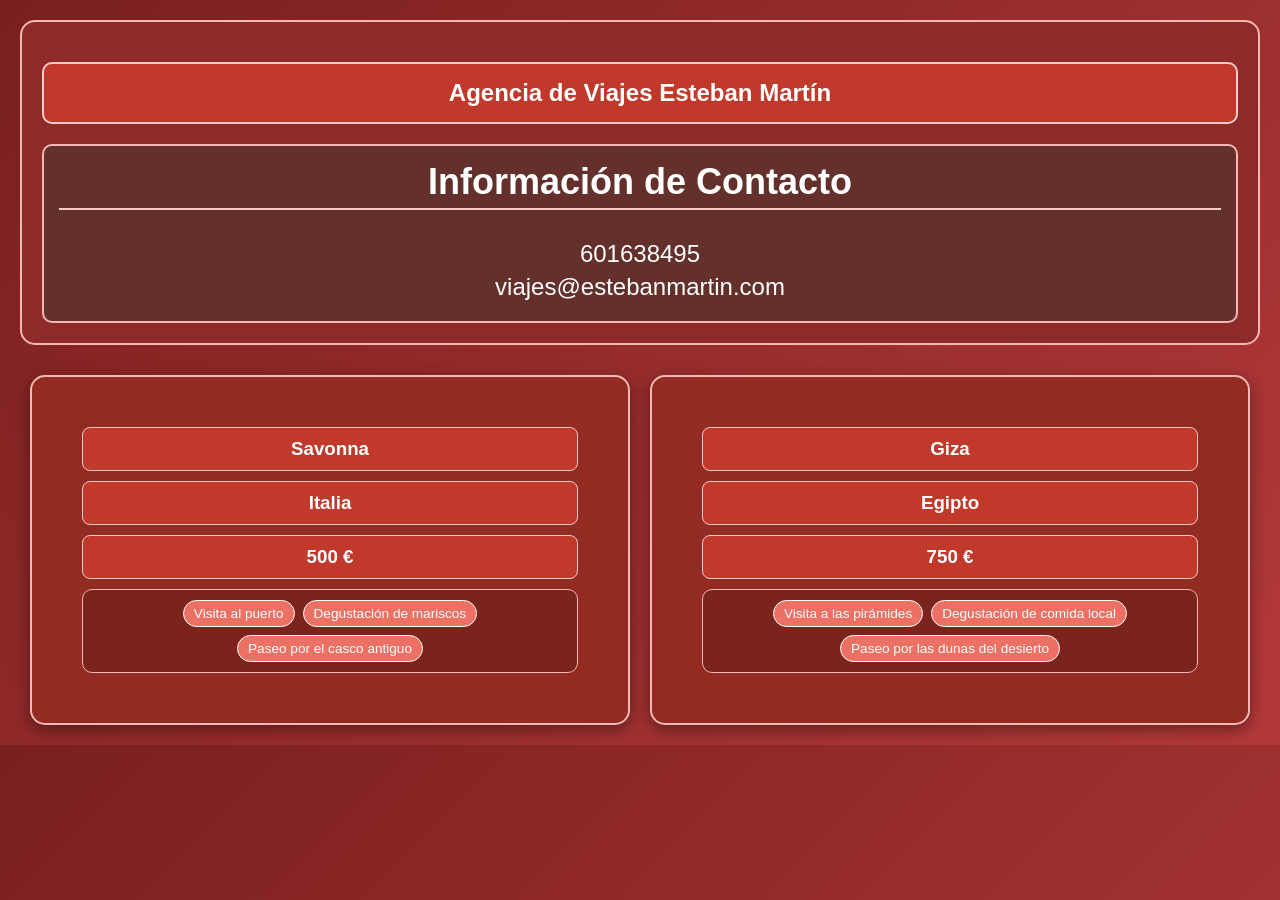
<file: Examen_Alexis_Esteban_Martín/HTML/index.html>
<!doctype html>
<html lang="es">
  <head>
    <meta charset="UTF-8" />
    <script src="../JavaScript/Esteban_Martin_recuperarDatos.js" defer></script>
    <link rel="stylesheet" href="../CSS/Esteban_Martin_estilos.css" />
    <title>Agencia Esteban</title>
  </head>

  <body>
    <section id="datos"></section>
    <section id="excursiones"></section>
  </body>
</html>
</file>
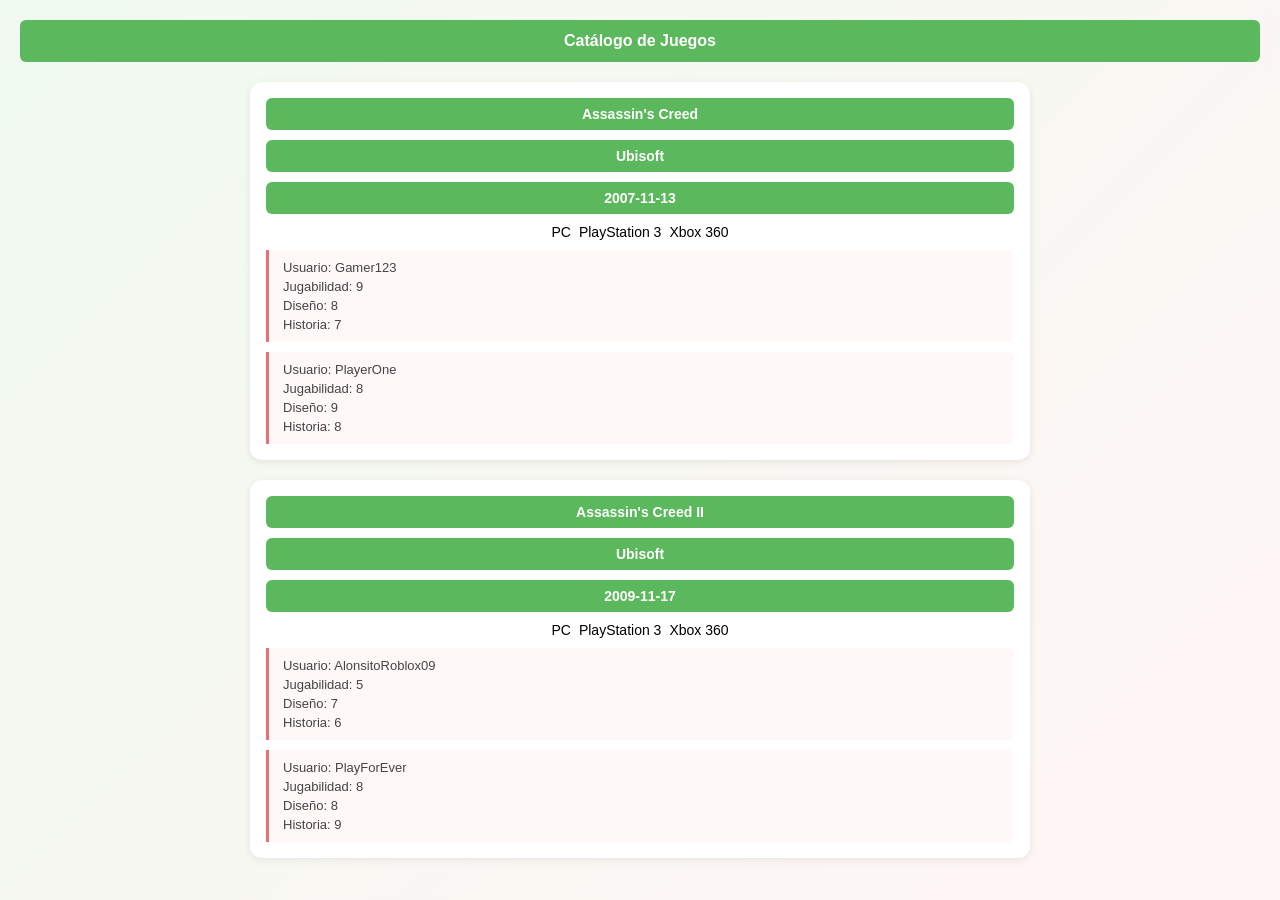
<file: JSON_Prueba/HTML/index.html>
<!doctype html>
<html lang="es">
  <head>
    <meta charset="UTF-8" />
    <script src="../SCRIPT/datosVideojuegos.js" defer></script>
    <link rel="stylesheet" href="../CSS/estilos.css" />
    <title>Ejercicio Prueba Examen</title>
  </head>

  <body>
    <header>Catálogo de Juegos</header>
    <main id="juegos"></main>
  </body>
</html>
</file>
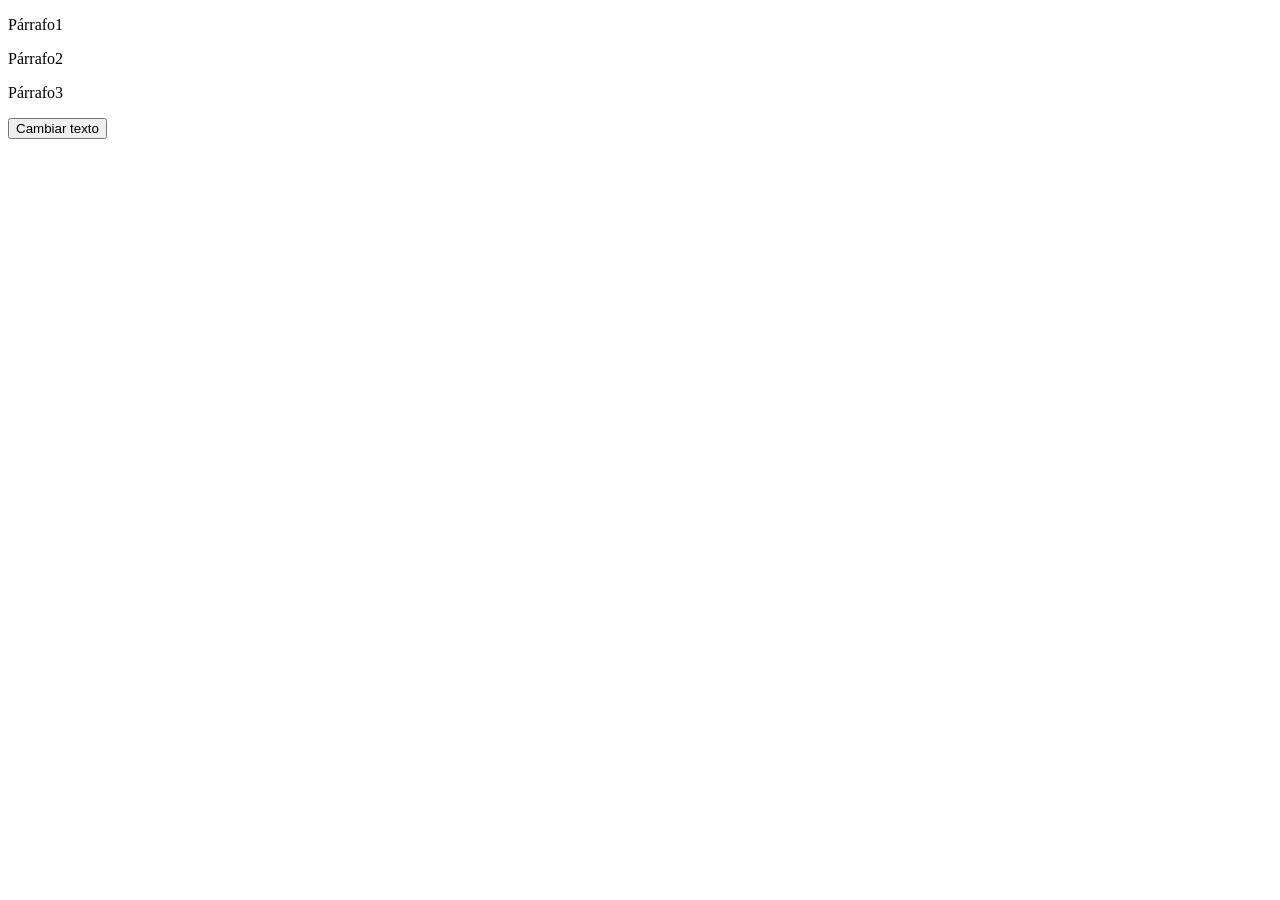
<file: Relacion2/JSON_Parte2/HTML/Tarea1.html>
<!doctype html>
<html lang="es">
  <head>
    <meta charset="UTF-8" />
    <meta name="Tarea1" content="Inicio de HTML con JavaScript" />
    <title>Tarea 1</title>
    <script defer src="../SCRIPTS/Tarea1.js"></script>
  </head>
  <body>
    <p>Párrafo1</p>
    <p>Párrafo2</p>
    <p id="p3">Párrafo3</p>

    <button id="boton">Cambiar texto</button>
  </body>
</html>
</file>
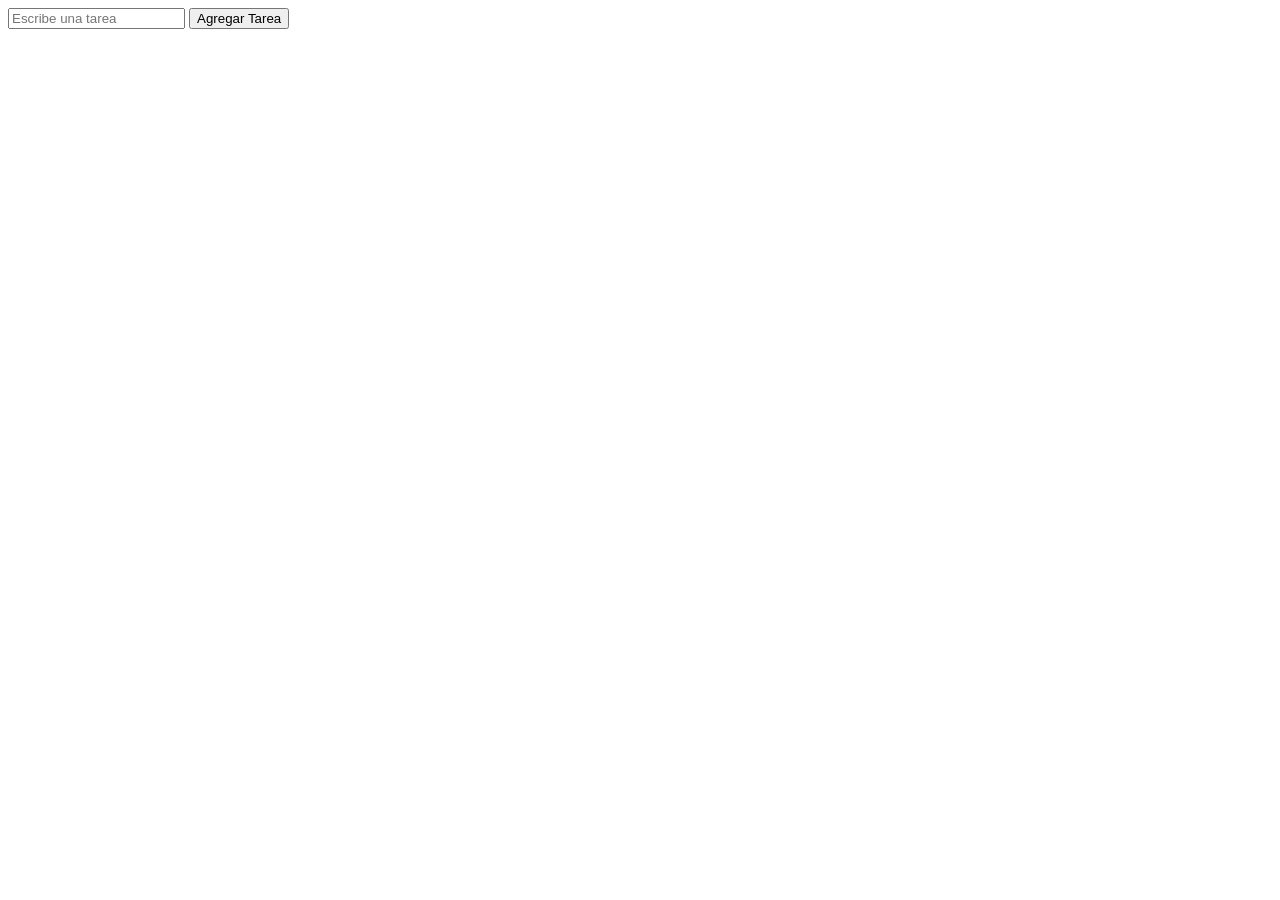
<file: Relacion2/JSON_Parte2/HTML/Tarea2.html>
<!doctype html>
<html lang="es">
  <head>
    <meta charset="UTF-8" />
    <meta name="Tarea 2" content="Añadir Tareas a Una Lista" />
    <title>Tarea 2</title>
    <script defer src="../SCRIPTS/Tarea2.js"></script>
  </head>
  <body>
    <input type="text" id="tareaInput" placeholder="Escribe una tarea" />

    <button id="agregarTarea">Agregar Tarea</button>

    <ul></ul>
  </body>
</html>
</file>
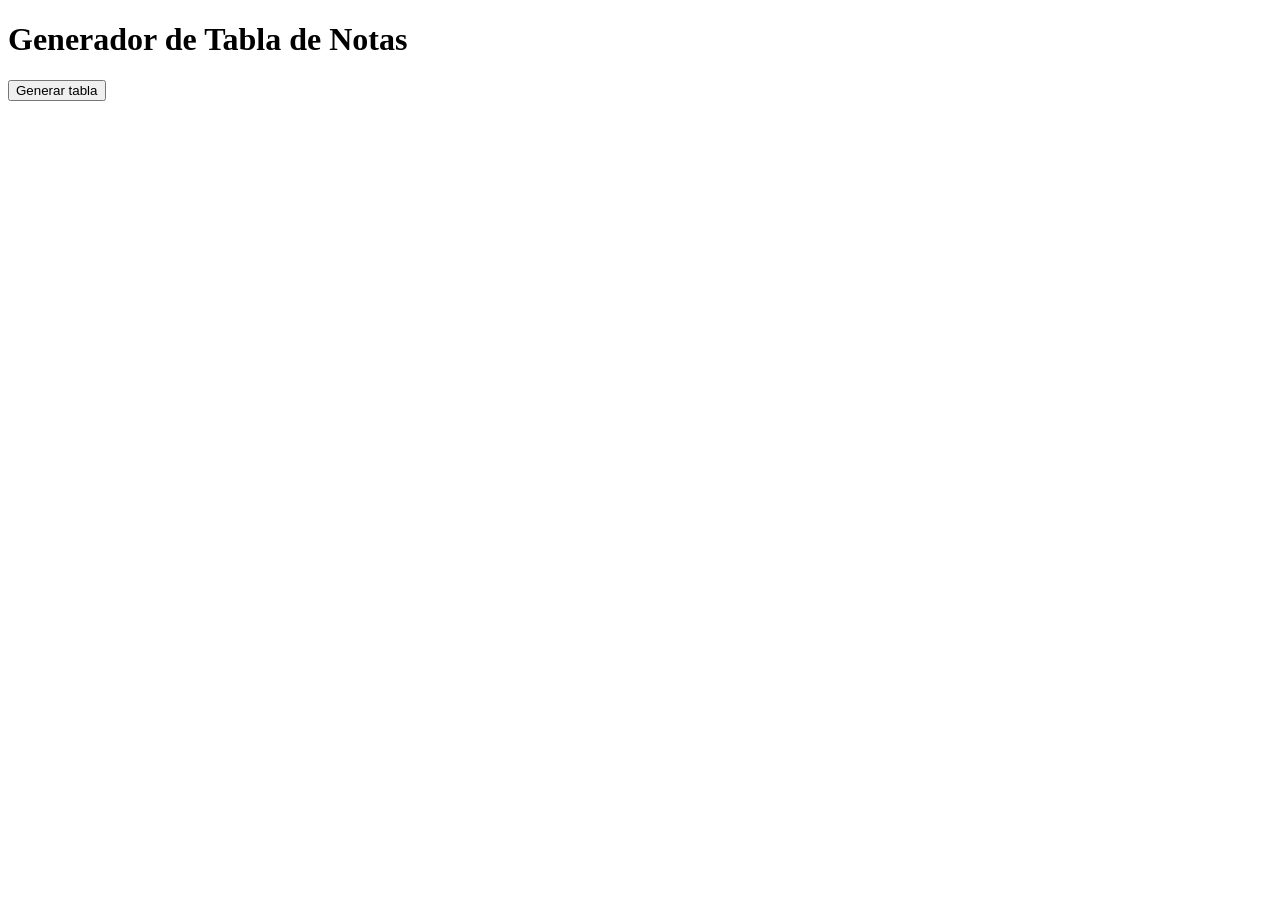
<file: Relacion2/JSON_Parte2/HTML/Tarea3.html>
<!doctype html>
<html lang="es">
  <head>
    <meta charset="UTF-8" />
    <meta name="Tarea 3" content="Generador de tablas" />
    <title>Tabla de Notas de Alumnos</title>
    <script defer src="../SCRIPTS/Tarea3.js"></script>
  </head>
  <body>
    <h1>Generador de Tabla de Notas</h1>
    <button>Generar tabla</button>
    <div id="contenedor"></div>
  </body>
</html>
</file>
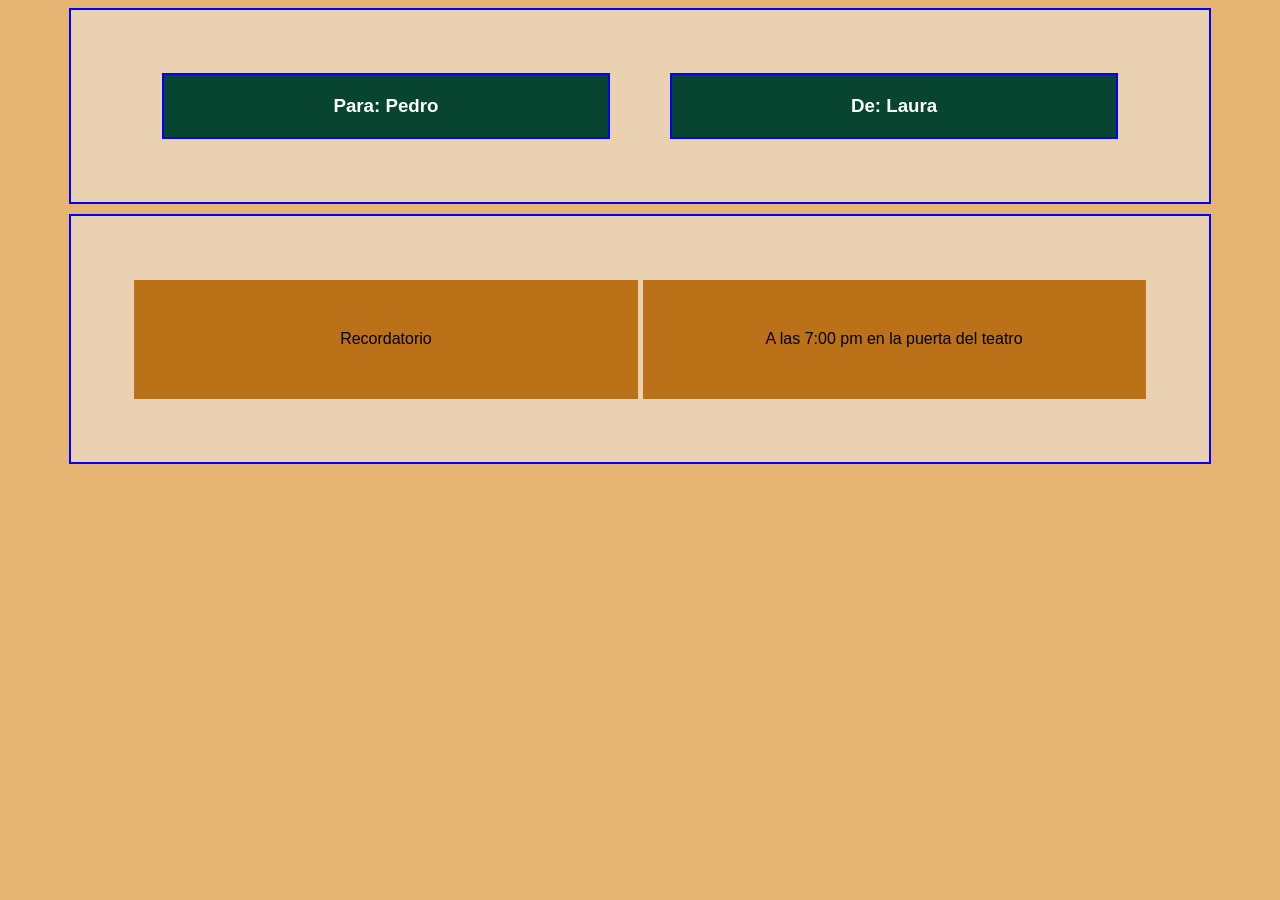
<file: Relacion3/JSON_Parte3/HTML/Ejercicio1.html>
<!doctype html>
<html lang="es">
  <head>
    <meta charset="UTF-8" />
    <script src="../Script/Ejercicio1.js" defer></script>

    <link rel="stylesheet" href="../CSS/Ejercicio1.css" />
    <title>Ejercicio 1 Relación 3</title>
  </head>

  <body>
    <main id="mensajes"></main>
  </body>
</html>
</file>
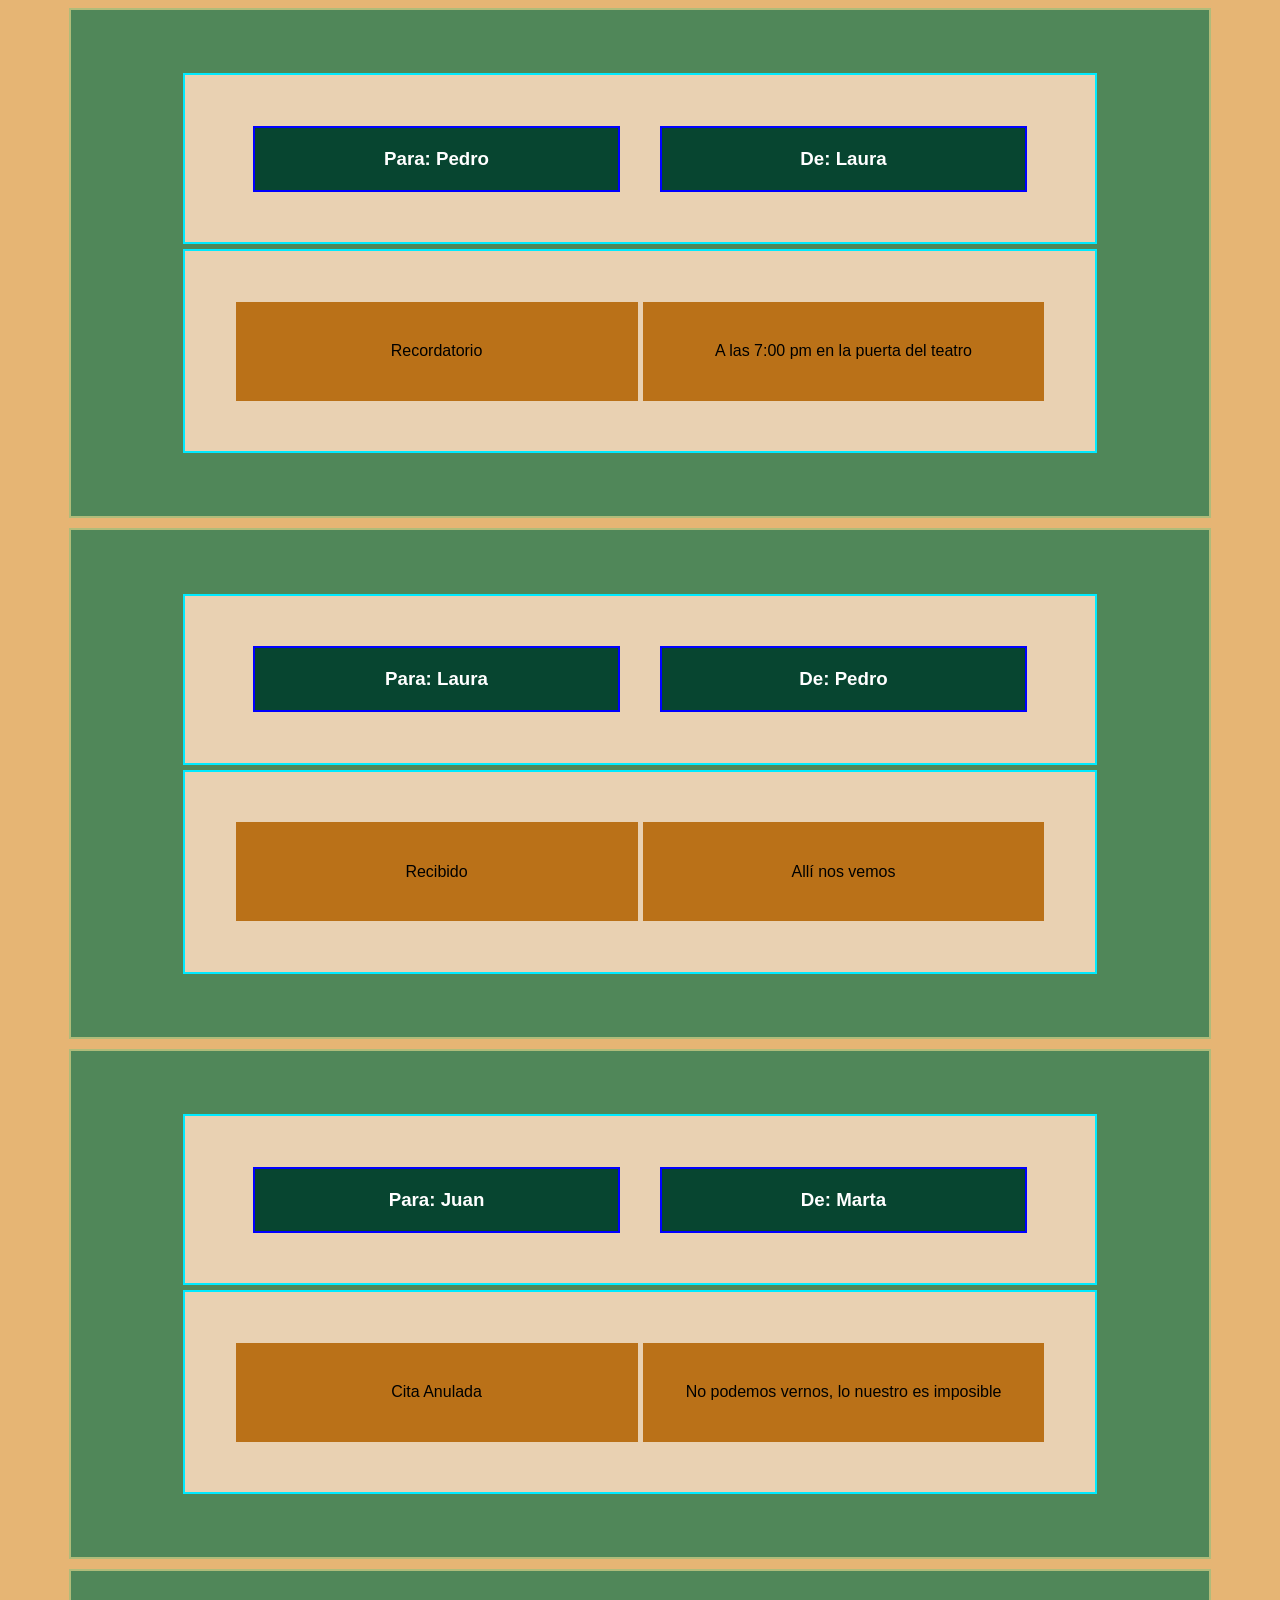
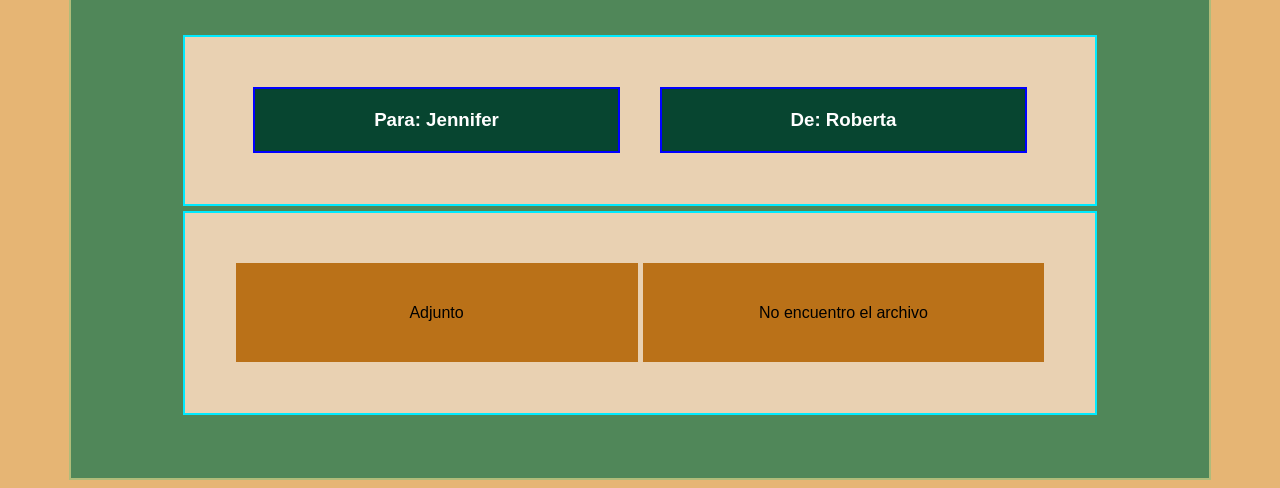
<file: Relacion3/JSON_Parte3/HTML/Ejercicio2.html>
<!doctype html>
<html lang="es">
  <head>
    <meta charset="UTF-8" />
    <script src="../Script/Ejercicio2.js" defer></script>

    <link rel="stylesheet" href="../CSS/Ejercicio2.css" />
    <title>Ejercicio 2 Relación 3</title>
  </head>

  <body>
    <main id="mensajes"></main>
  </body>
</html>
</file>
<file: Examen_Alexis_Esteban_Martín/CSS/Esteban_Martin_estilos.css>
body {
  margin: 0;
  padding: 20px;
  font-family: Arial, Helvetica, sans-serif;
  background: linear-gradient(135deg, #7a1f1f, #b33939);
  color: white;
}

/* ===== SECCIÓN DATOS (ARRIBA) ===== */
#datos {
  background-color: #8e2a2a;
  border: 2px solid #f5b7b1;
  border-radius: 15px;
  padding: 20px;
  margin-bottom: 30px;
}

#datos h1 {
  background-color: #c0392b;
  border: 2px solid #f8caca;
  border-radius: 10px;
  padding: 15px;
  text-align: center;
}

#datos div {
  background-color: #63302b;
  border: 2px solid #f5b7b1;
  border-radius: 10px;
  padding: 15px;
  text-align: center;
  font-size: x-large;
}

#datos h2 {
  margin-top: 0;
  border-bottom: 2px solid #f8caca;
  padding-bottom: 5px;
}

#datos p {
  margin: 5px 0;
}

/* ===== SECCIÓN EXCURSIONES ===== */
#excursiones {
  display: flex; /* cards en fila */
  gap: 20px;
  flex-wrap: wrap;
  justify-content: center;
}

/* ===== CARDS ===== */
card {
  background-color: #922b21;
  border: 2px solid #f5b7b1;
  border-radius: 15px;
  padding: 15px;
  width: 580px;
  display: flex;
  flex-direction: column;
  gap: 10px;

  box-shadow: 0 5px 15px rgba(0, 0, 0, 0.4);
}

/* TITULOS DE LAS CARDS */

card {
  width: 40%;
  padding: 50px;
}
card h3 {
  margin: 0;
  padding: 10px;
  background-color: #c0392b;
  border: 1px solid #f8caca;
  border-radius: 8px;
  text-align: center;
}

/* CONTENEDOR DE ACTIVIDADES */
card div {
  display: flex; /* flex en los span */
  flex-wrap: wrap;
  gap: 8px;
  justify-content: center;

  background-color: #7b241c;
  border: 1px solid #f5b7b1;
  border-radius: 10px;
  padding: 10px;
}

/* ACTIVIDADES */
card span {
  background-color: #ec7063;
  border: 1px solid #fff;
  border-radius: 20px;
  padding: 5px 10px;
  font-size: 0.85em;
}

/* HOVER SUAVE */
card:hover {
  transform: scale(1.05);
  transition: 0.3s;
  background-color: #a93226;
}
</file>
<file: JSON_Prueba/CSS/estilos.css>
* {
  margin: 0;
  padding: 0;
  box-sizing: border-box;
}

body {
  background: linear-gradient(135deg, #f0faf0 0%, #fff5f5 100%);
  font-family: Arial, sans-serif;
  font-size: 14px;
  min-height: 100vh;
  padding: 20px;
}

header {
  background-color: #5cb85c;
  color: white;
  text-align: center;
  padding: 12px;
  font-size: 16px;
  font-weight: bold;
  border-radius: 6px;
  margin-bottom: 20px;
}

#juegos {
  display: flex;
  flex-direction: column;
  gap: 20px;
  max-width: 780px;
  margin: 0 auto;
}

section {
  background-color: white;
  border-radius: 12px;
  padding: 16px;
  box-shadow: 0 2px 8px rgba(0, 0, 0, 0.08);
  display: flex;
  flex-direction: column;
  gap: 10px;
}

section h3 {
  background-color: #5cb85c;
  color: white;
  text-align: center;
  padding: 8px 16px;
  border-radius: 6px;
  font-size: 14px;
  font-weight: bold;
}

#plataforma {
  display: flex;
  flex-direction: row;
  gap: 8px;
  justify-content: center;
  flex-wrap: wrap;
}

#plataformas span {
  background-color: #5cb85c;
  color: white;
  padding: 4px 12px;
  border-radius: 20px;
  font-size: 12px;
}

article {
  display: flex;
  flex-direction: column;
  gap: 10px;
}

article > div {
  border-left: 3px solid #e57373;
  background-color: #fff8f8;
  padding: 10px 14px;
  border-radius: 0 6px 6px 0;
  display: flex;
  flex-direction: column;
  gap: 4px;
}

article > div > div {
  color: #444;
  font-size: 13px;
}
</file>
<file: Relacion3/JSON_Parte3/CSS/Ejercicio1.css>
body {
  background-color: rgb(230, 181, 116);
}

#mensajes {
  display: flex;
  flex-direction: column;
  gap: 10px;
}

section {
  background-color: rgb(80, 135, 89);
  border: 2px solid rgb(176, 188, 122);
  width: 80%;
  padding: 5%;
  margin: auto;

  flex: 1 1 auto;

  display: flex;
  flex-direction: column;
  gap: 5px;
}

div {
  background-color: rgb(233, 209, 178);
  border: 2px solid blue;
  width: 80%;
  margin: auto;
  padding: 5%;
  display: flex;
  flex-direction: row;
  gap: 5px;
}

h3 {
  margin: auto;
  flex: 1 1 auto;
  text-align: center;
  color: rgb(255, 255, 255);
  background-color: rgb(7, 69, 48);
  font-family: "Segoe UI", Tahoma, Geneva, Verdana, sans-serif;
  border: 2px solid blue;
  padding: 20px;
  max-width: 40%;
}

p {
  text-align: center;
  color: rgb(0, 0, 0);
  background-color: rgb(186, 113, 24);
  font-family: "Segoe UI", Tahoma, Geneva, Verdana, sans-serif;
  margin: auto;
  width: 50%;
  padding: 5%;
}
</file>
<file: Relacion3/JSON_Parte3/CSS/Ejercicio2.css>
body {
  background-color: rgb(230, 181, 116);
}

#mensajes {
  display: flex;
  flex-direction: column;
  gap: 10px;
}

section {
  background-color: rgb(80, 135, 89);
  border: 2px solid rgb(176, 188, 122);
  width: 80%;
  padding: 5%;
  margin: auto;

  flex: 1 1 auto;

  display: flex;
  flex-direction: column;
  gap: 5px;
}

div {
  background-color: rgb(233, 209, 178);
  border: 2px solid rgb(0, 234, 255);
  width: 80%;
  margin: auto;
  padding: 5%;
  display: flex;
  flex-direction: row;
  gap: 5px;
}

h3 {
  margin: auto;
  flex: 1 1 auto;
  text-align: center;
  color: rgb(255, 255, 255);
  background-color: rgb(7, 69, 48);
  font-family: "Segoe UI", Tahoma, Geneva, Verdana, sans-serif;
  border: 2px solid blue;
  padding: 20px;
  max-width: 40%;
}

p {
  text-align: center;
  color: rgb(0, 0, 0);
  background-color: rgb(186, 113, 24);
  font-family: "Segoe UI", Tahoma, Geneva, Verdana, sans-serif;
  margin: auto;
  width: 50%;
  padding: 5%;
}
</file>
